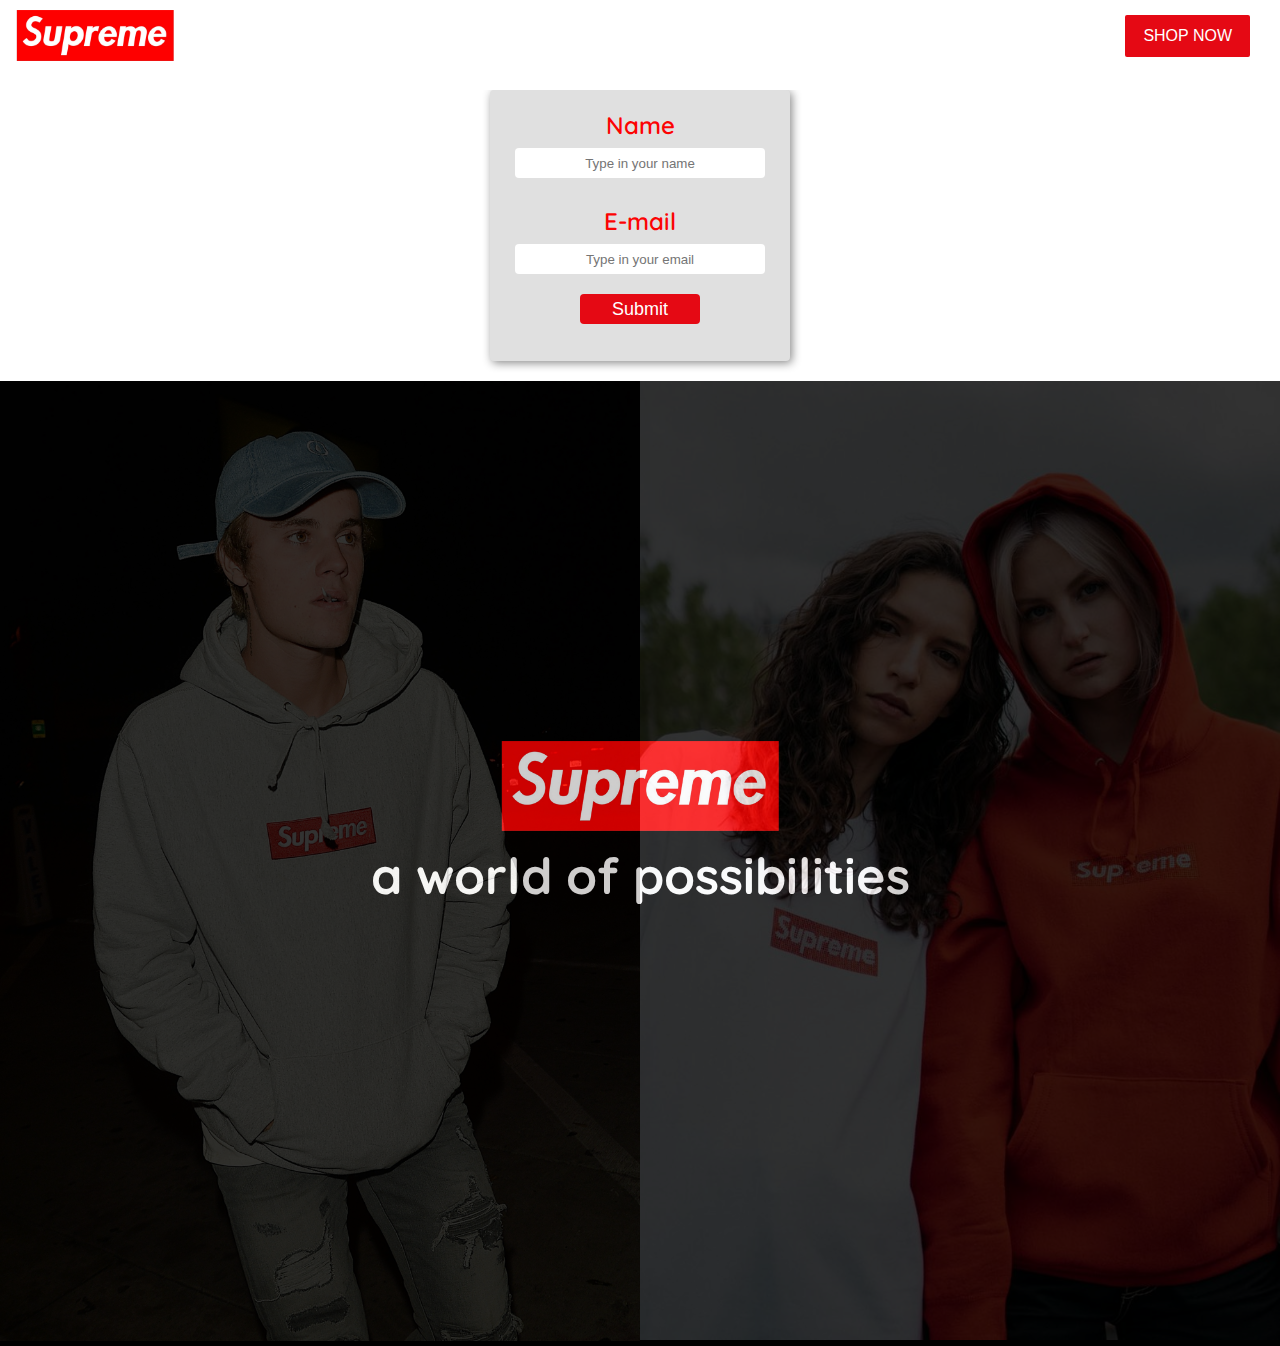
<file: index.html>
<!DOCTYPE html>
<html lang="en">

<head>
	<meta charset="UTF-8">
	<meta name="viewport" content="width=device-width, initial-scale=1.0">
	<meta http-equiv="X-UA-Compatible" content="ie=edge">
	<link rel="stylesheet" href="index.css">
	<script src="https://code.jquery.com/jquery-3.4.1.min.js" integrity="sha256-CSXorXvZcTkaix6Yvo6HppcZGetbYMGWSFlBw8HfCJo=" crossorigin="anonymous">
  	</script>
	<title>Supreme - Landing Page</title>
</head>

<body>
	<header id="navbar">
		<div class="navBar-links">
			<ul>
				<button class="shopBtn" href="#shopList">Shop Now</button>
			</ul>
		</div>
		<div class="navBar-logo">
			<img src="img/logo-supreme.png" alt="supreme-logo" id="logo-supreme">
		</div>
	</header>
	<div class="shopNowDiv">
		<center>
			<form id="toggledForm">
				<p>Name</p>
				<input type="text" name="username" placeholder="Type in your name" class="nameOfUser" />
				<br>
				<br>
				<p>E-mail</p>
				<input type="email" name="userMail" placeholder="Type in your email" class="emailOfUser" />
				<input type="submit" name="formSubmit" class="submitBtn" />
			</form>
		</center>
	</div>
	<main class="bg-img">
		<div id="pic1">
			<img src="img/pic1.jpg" alt="" class="image-normal" id="img">
		</div>
		<div id="pic2">
			<img src="img/pic2.jpg" alt="" class="image-normal" id="img">
		</div>
		<div id="pic3">
			<img src="img/pic3.jpg" alt="" class="image-normal" id="img">
		</div>
	</main>

	<div class="text-middle">
		<h1>
			<img src="img/logo-supreme.png" alt="" id="logoText">
			<br>
			a world of possibilities
		</h1>
	</div>
	<script type="text/javascript">
		$(document).ready( () => {

			// Variables
			const $shopNow = $('.shopNowDiv');
			const $shopNowBtn = $('.shopBtn');
			const submitButton = $('.submitBtn');
			const name = $('.nameOfUser');
			const email = $('.emailOfUser');

			// This div will start as hidden when the page loads
			$shopNow.hide();

			// When clicked on shop button, toggles div that was hidden
			$($shopNowBtn).click(function () {
				$($shopNow).fadeToggle();
			});

			// When user clicks submit button, this will validate the form
			$(submitButton).click(function () {
				if((email.value() == "") && (name.value() == "")) {
					alert("It works!");
				}
			});

		});
	</script>

</body>

</html>
</file>
<file: index.css>
@import url('https://fonts.googleapis.com/css?family=Quicksand&display=swap');

:root {
	--primary-color: #e50914;
	--secondary-color: #e32d36;
	--third-color: #f05d65;
	scroll-behavior: smooth;
	overflow: hidden;
}

* {
	box-sizing: border-box;
	margin: 0;
	padding: 0;
}

body {
	font-family: 'Quicksand', sans-serif;
	-webkit-font-smoothing: antialiased;
	background: #000;
	color: #999;
}

ul {
	list-style: none;
}

h1, 
h2, 
h3, 
h4 {
	color: #fff;
}

a {
	color: white;
	text-decoration: none;
}

p {
	margin: 0.5rem 0;
}

#logo-supreme {
	width: 100%;
}

header {
	width: 100%;
	height: 93vh;
	position: relative;
}

.bg-img {
	height: 40vh;
	display: flex;
}

.image-normal {
	transition: 700ms;
	opacity: 0.2;
}

.image-normal:hover {
	opacity: 0.5;
}

#img {
	width: 640px;
}

#img:hover {
	width: 650px;
}

.text-middle {
	text-align: center;
	animation-name: middleText;
	animation-duration: 5s;
}

.text-middle h1 {
	color: #fff;
	font-size: 50px;
	
}

.text-middle span {
	color: var(--primary-color);
}

#logoText {
	width: 300px;
}

/* Ripple effect */
.shopBtn {
	background-position: center;
	transition: background 0.8s;
}
.shopBtn:hover {
	background: var(--secondary-color) radial-gradient(circle, transparent 1%, var(--secondary-color) 1%) center/15000%;
}
.shopBtn:active {
	background-color: var(--third-color);
	background-size: 100%;
	transition: background 0s, transform 600ms;
	transform: scale(.8);
}
  
/* Button style */
button {
	border: none;
	border-radius: 2px;
	padding: 12px 18px;
	font-size: 16px;
	text-transform: uppercase;
	cursor: pointer;
	color: white;
	background-color: var(--primary-color);
	outline: none;
	transition-duration: .6s;
	transition-property: transform;
	transition: transform .6s ease-out;  
}

.navBar-links {
	position: relative;
	height: 90px;
	float: right;
	top: 15px;
	margin-right: 30px;
}

/* Logo Style */

.navBar-logo {
	width: 170px;
	position: absolute;
	float: left;
	left: 10px;
	top: 10px;
}

/* NavBar General */


#navbar {
	background-color: #fff;
	width: 100%;
	height: 90px;
}

@keyframes middleText {
	from {
		opacity: 0;
	}
	to {
		opacity: 1;
	}
}

/* Shop Now Div */

.shopNowDiv {
	background-color: #fff;
	padding-bottom: 20px;
}

#toggledForm {
	padding: 10px;
	border: 2px solid #e0e0e0;
	width: 300px;
	padding-bottom: 35px;
	border-radius: 4px; 
	background-color: #e0e0e0;
	box-shadow: 2px 2px 10px #888888;
}

input {
	width: 250px;
	height: 30px;
	border: none;
	border-radius: 4px;
	transition: 300ms;
	text-align: center;
}

input:focus {
	width: 265px;
}

input[type=submit] {
	background-color: var(--primary-color);
	color: #fff;
	font-size: 18px;
	margin-top: 20px;
	font-weight: 500;
	width: 120px;
	text-align: center;
	transition: 400ms;
}

input[type=submit]:hover {
	box-shadow: 2px 2px 10px #888888;
}

#toggledForm p {
	color: #fc0303;
	font-weight: 600;
	font-size: 24px;
}
</file>
